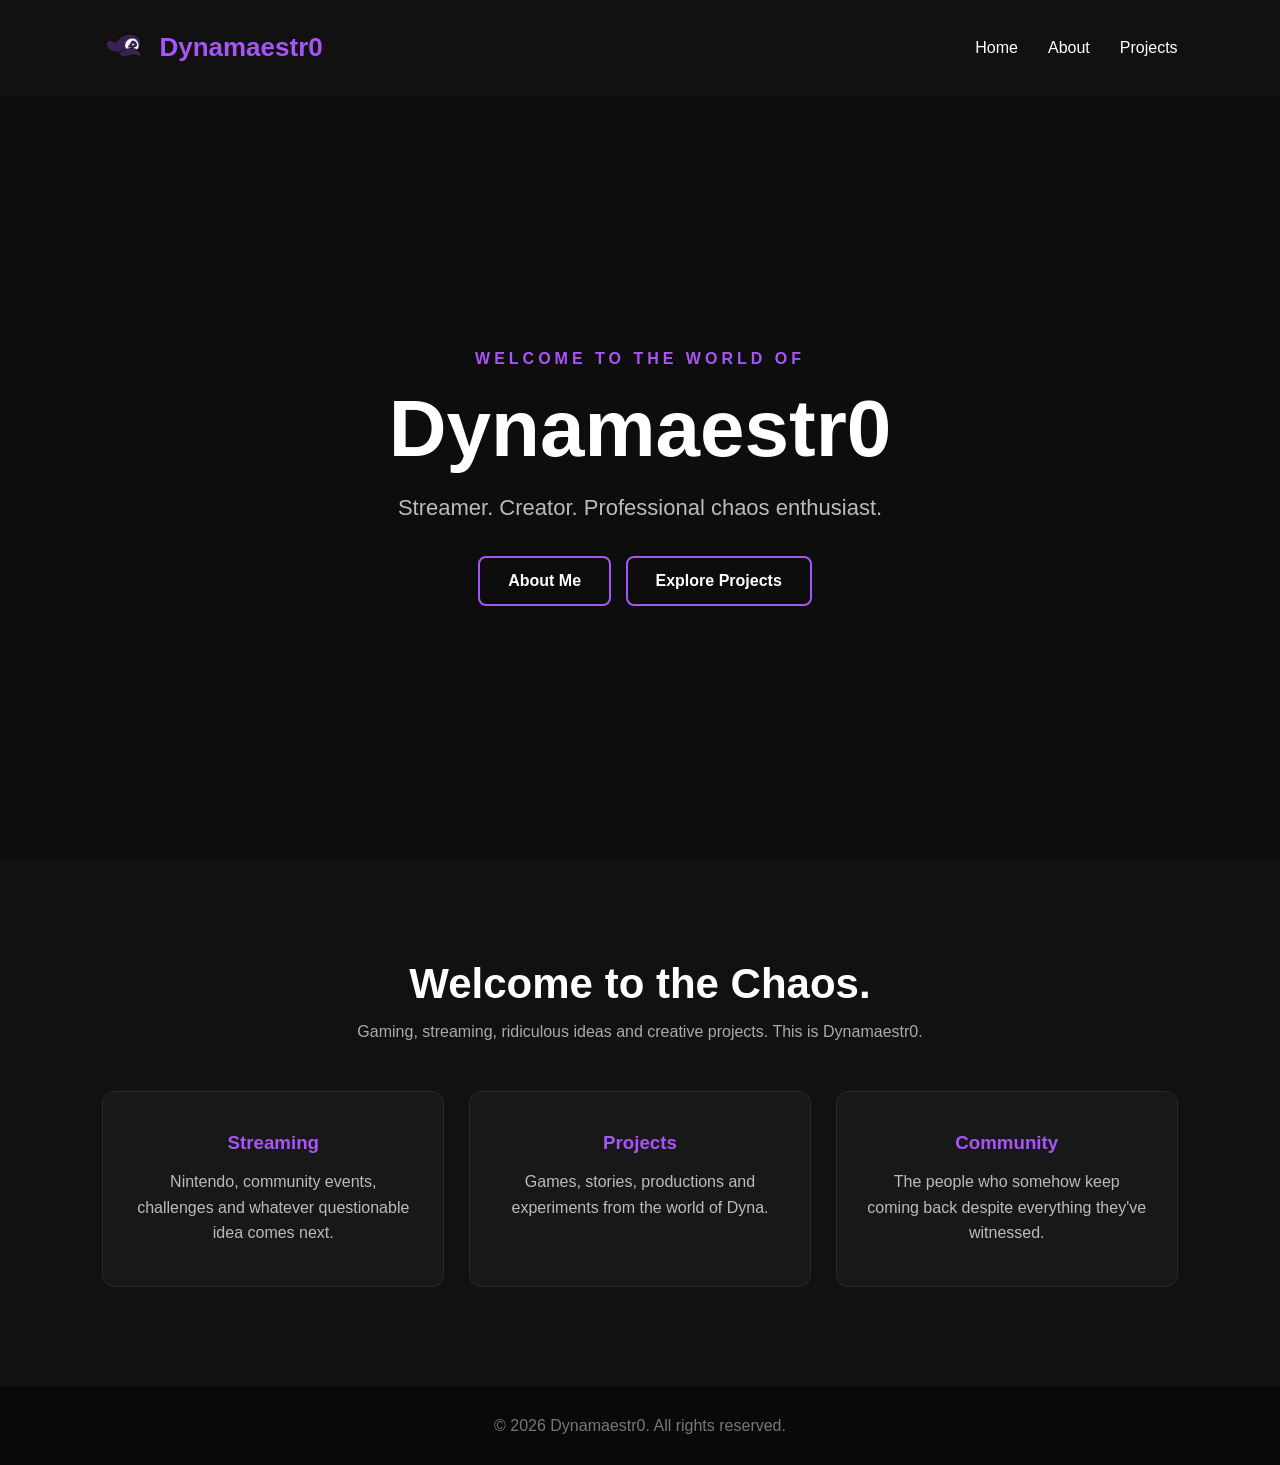
<file: index.html>
<!DOCTYPE html>
<html lang="en">
<head>
    <meta charset="UTF-8">
    <meta name="viewport" content="width=device-width, initial-scale=1.0">
    <title>Dynamaestr0</title>
    <link rel="stylesheet" href="style.css">
</head>
<body>
    <header>
    <nav class="navbar">

        <div class="logo">
            <img src="images/dynahat.png" alt="Dynamaestr0 logo">
            <span>Dynamaestr0</span>
        </div>

        <ul class="nav-links">
            <li><a href="index.html">Home</a></li>
            <li><a href="about.html">About</a></li>
            <li><a href="projects.html">Projects</a></li>
        </ul>

    </nav>
</header>
<main>

    <section class="hero">

        <div class="hero-content">

            <p class="hero-small">WELCOME TO THE WORLD OF</p>

            <h1>Dynamaestr0</h1>

            <p class="hero-description">
                Streamer. Creator. Professional chaos enthusiast.
            </p>

            <div class="hero-buttons">

                <a href="about.html" class="button primary-button">
                    About Me
                </a>

                <a href="projects.html" class="button secondary-button">
                    Explore Projects
                </a>

            </div>

        </div>

    </section>
<section class="featured">

    <h2>Welcome to the Chaos.</h2>

    <p class="section-intro">
        Gaming, streaming, ridiculous ideas and creative projects.
        This is Dynamaestr0.
    </p>

    <div class="card-container">

        <article class="card">
            <h3>Streaming</h3>
            <p>
                Nintendo, community events, challenges and whatever
                questionable idea comes next.
            </p>
        </article>

        <article class="card">
            <h3>Projects</h3>
            <p>
                Games, stories, productions and experiments from
                the world of Dyna.
            </p>
        </article>

        <article class="card">
            <h3>Community</h3>
            <p>
                The people who somehow keep coming back despite
                everything they've witnessed.
            </p>
        </article>

    </div>

</section>
</main>
<footer>

    <p>
        &copy; 2026 Dynamaestr0. All rights reserved.
    </p>

</footer>
<script src="script.js"></script>
</body>
</html>
</file>
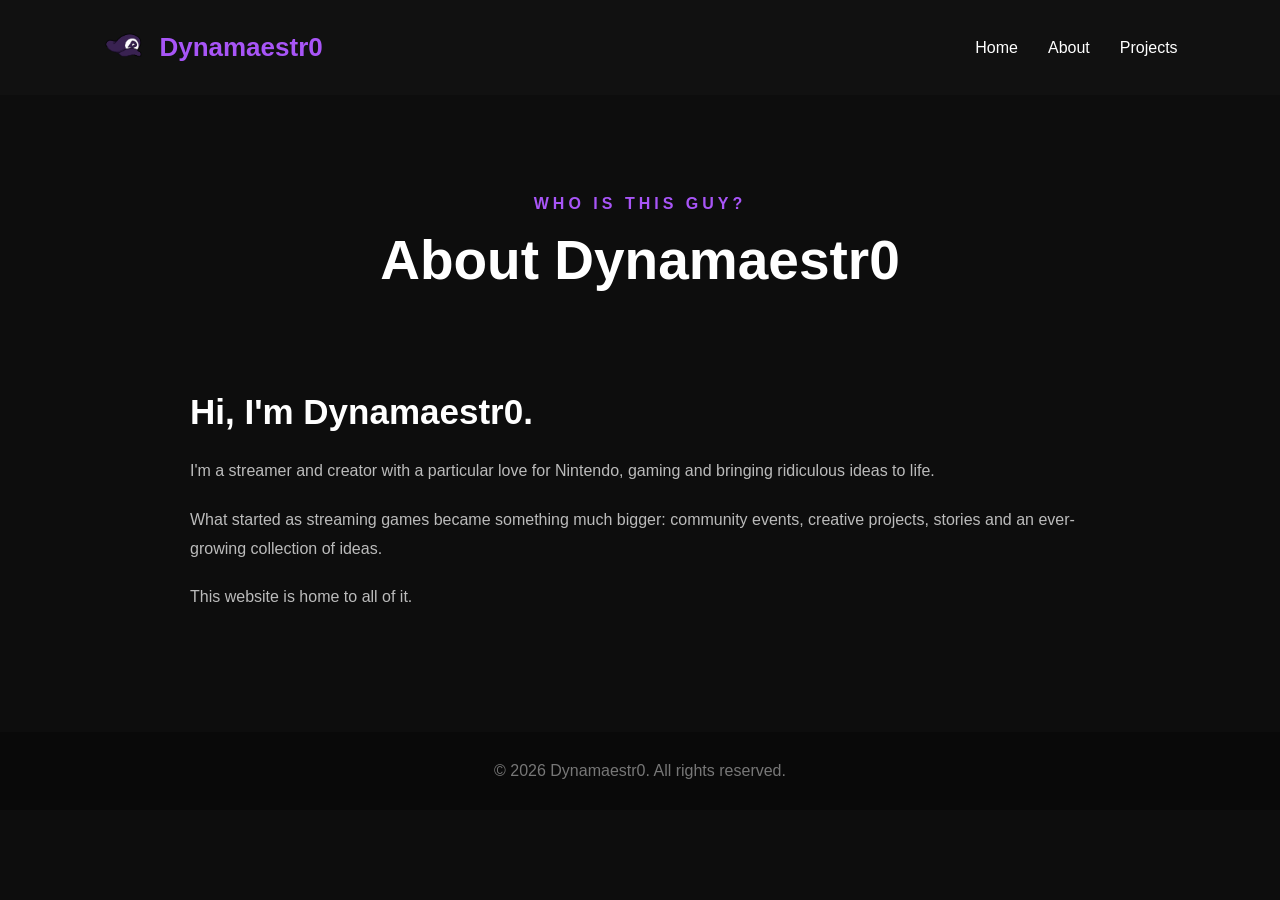
<file: about.html>
<!DOCTYPE html>
<html lang="en">
<head>
    <meta charset="UTF-8">
    <meta name="viewport" content="width=device-width, initial-scale=1.0">
    <title>About | Dynamaestr0</title>
    <link rel="stylesheet" href="style.css">
</head>
<body>
    <header>
    <nav class="navbar">

        <div class="logo">
            <img src="images/dynahat.png" alt="Dynamaestr0 logo">
            <span>Dynamaestr0</span>
        </div>

        <ul class="nav-links">
            <li><a href="index.html">Home</a></li>
            <li><a href="about.html">About</a></li>
            <li><a href="projects.html">Projects</a></li>
        </ul>

    </nav>
</header>
<main>
<section class="page-header">

    <p>WHO IS THIS GUY?</p>

    <h1>About Dynamaestr0</h1>

</section>
<section class="about-section">

    <div class="about-content">

        <div class="about-text">

            <h2>Hi, I'm Dynamaestr0.</h2>

            <p>
                I'm a streamer and creator with a particular love
                for Nintendo, gaming and bringing ridiculous ideas
                to life.
            </p>

            <p>
                What started as streaming games became something
                much bigger: community events, creative projects,
                stories and an ever-growing collection of ideas.
            </p>

            <p>
                This website is home to all of it.
            </p>

        </div>

    </div>

</section>
</main>
<footer>

    <p>
        &copy; 2026 Dynamaestr0. All rights reserved.
    </p>

</footer>
<script src="script.js"></script>
</body>
</html>
</file>
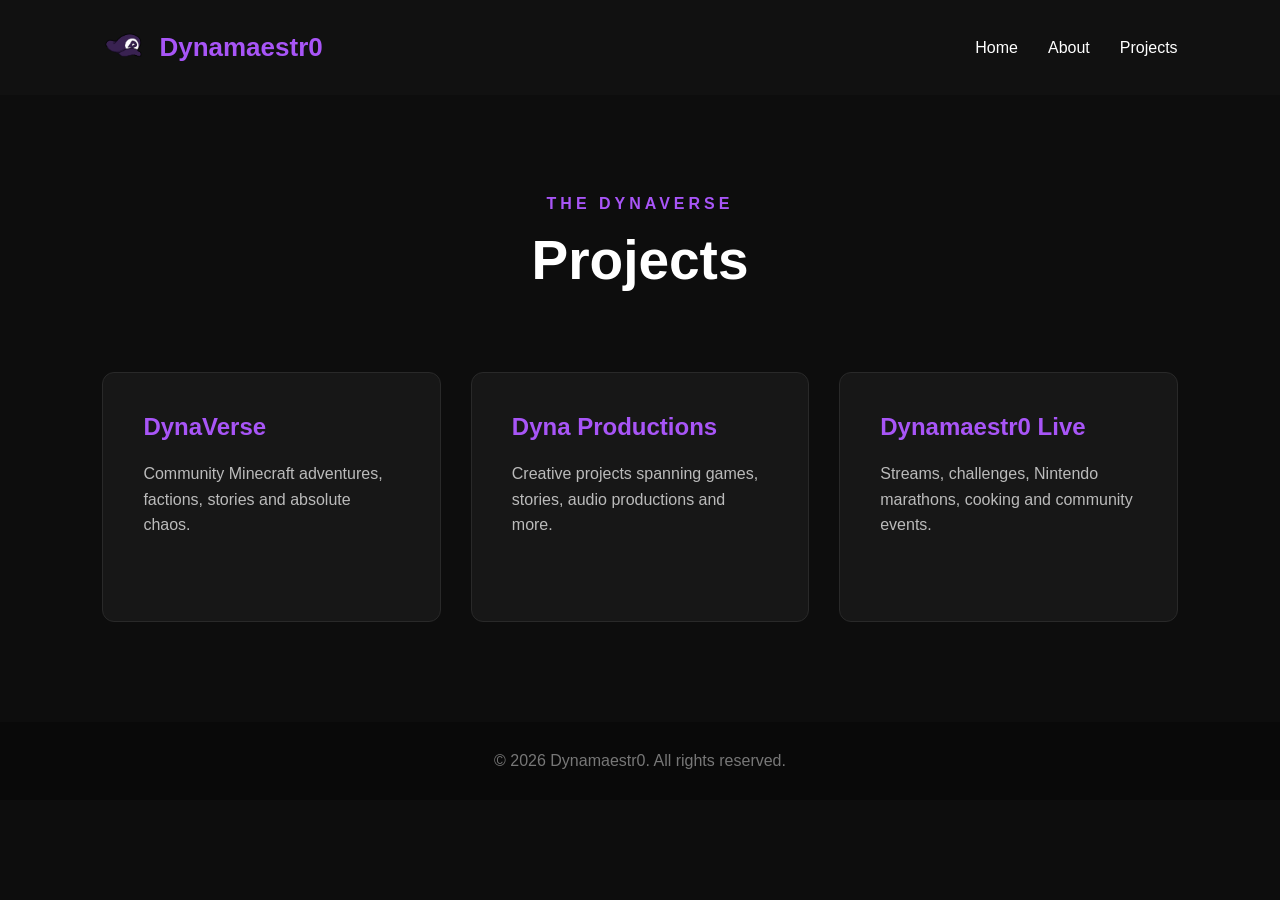
<file: projects.html>
<!DOCTYPE html>
<html lang="en">
<head>
    <meta charset="UTF-8">
    <meta name="viewport" content="width=device-width, initial-scale=1.0">
    <title>Projects | Dynamaestr0</title>
    <link rel="stylesheet" href="style.css">
</head>
<body>
    <header>
    <nav class="navbar">

        <div class="logo">
            <img src="images/dynahat.png" alt="Dynamaestr0 logo">
            <span>Dynamaestr0</span>
        </div>

        <ul class="nav-links">
            <li><a href="index.html">Home</a></li>
            <li><a href="about.html">About</a></li>
            <li><a href="projects.html">Projects</a></li>
        </ul>

    </nav>
</header>
<main>

    <section class="page-header">

        <p>THE DYNAVERSE</p>

        <h1>Projects</h1>

    </section>

    <section class="projects-section">

        <div class="projects-grid">

            <article class="project-card">

                <h2>DynaVerse</h2>

                <p>
                    Community Minecraft adventures, factions,
                    stories and absolute chaos.
                </p>

            </article>


            <article class="project-card">

                <h2>Dyna Productions</h2>

                <p>
                    Creative projects spanning games, stories,
                    audio productions and more.
                </p>

            </article>


            <article class="project-card">

                <h2>Dynamaestr0 Live</h2>

                <p>
                    Streams, challenges, Nintendo marathons,
                    cooking and community events.
                </p>

            </article>

        </div>

    </section>

</main>
<footer>

    <p>
        &copy; 2026 Dynamaestr0. All rights reserved.
    </p>

</footer>
<script src="script.js"></script>
</body>
</html>
</file>
<file: style.css>
* {
    margin: 0;
    padding: 0;
    box-sizing: border-box;
}
body {
    background-color: #0d0d0d;
    color: white;
    font-family: Arial, Helvetica, sans-serif;
}
.navbar {
    display: flex;
    justify-content: space-between;
    align-items: center;

    padding: 25px 8%;

    background-color: #111111;
}
.logo {
    display: flex;
    align-items: center;
    gap: 12px;

    color: #a855f7;
    font-size: 26px;
    font-weight: bold;
}
.logo img {
    width: 45px;
    height: 45px;
    object-fit: contain;
}
.nav-links {
    display: flex;
    list-style: none;
    gap: 30px;
}
.nav-links a {
    color: white;
    text-decoration: none;
    font-size: 16px;

    transition: color 0.3s ease;
}
.nav-links a:hover {
    color: #a855f7;
}
.hero {
    min-height: 85vh;

    display: flex;
    align-items: center;
    justify-content: center;

    text-align: center;

    padding: 40px 20px;
}
.hero-content {
    max-width: 900px;
}
.hero-small {
    color: #a855f7;
    font-weight: bold;
    letter-spacing: 4px;

    margin-bottom: 15px;
}
.hero h1 {
    font-size: 80px;
    margin-bottom: 20px;
}
.hero-description {
    font-size: 22px;
    color: #bbbbbb;

    margin-bottom: 35px;
}
.button {
    display: inline-block;

    padding: 14px 28px;

    border-radius: 8px;

    text-decoration: none;

    font-weight: bold;

    transition: 0.3s ease;
}
.primary-button {
     border: 2px solid #a855f7;
    color: white;

    margin-left: 10px;
}
.primary-button:hover {
    background-color: #9333ea;
    transform: translateY(-3px);
}
.secondary-button {
    border: 2px solid #a855f7;
    color: white;

    margin-left: 10px;
}
.secondary-button:hover {
    background-color: #a855f7;
    transform: translateY(-3px);
}
.featured {
    padding: 100px 8%;
    text-align: center;

    background-color: #111111;
}
.featured h2 {
    font-size: 42px;
    margin-bottom: 15px;
}
.section-intro {
    color: #aaaaaa;
    margin-bottom: 50px;
}
.card-container {
    display: grid;

    grid-template-columns: repeat(3, 1fr);

    gap: 25px;
}
.card {
    background-color: #181818;

    padding: 40px 30px;

    border-radius: 12px;

    border: 1px solid #292929;

    transition: 0.3s ease;
}
.card:hover {
    transform: translateY(-8px);

    border-color: #a855f7;
}
.card h3 {
    color: #a855f7;
    margin-bottom: 15px;
}

.card p {
    color: #bbbbbb;
    line-height: 1.6;
}
footer {
    text-align: center;

    padding: 30px;

    background-color: #090909;

    color: #777777;
}
.page-header {
    padding: 100px 8% 60px;

    text-align: center;
}

.page-header p {
    color: #a855f7;

    letter-spacing: 4px;

    font-weight: bold;
}

.page-header h1 {
    font-size: 55px;

    margin-top: 15px;
}
.about-section {
    padding: 40px 8% 100px;
}

.about-content {
    max-width: 900px;

    margin: auto;
}

.about-text h2 {
    font-size: 35px;

    margin-bottom: 25px;
}

.about-text p {
    color: #bbbbbb;

    line-height: 1.8;

    margin-bottom: 20px;
}
.projects-section {
    padding: 20px 8% 100px;
}

.projects-grid {
    display: grid;

    grid-template-columns: repeat(3, 1fr);

    gap: 30px;
}
.project-card {
    background-color: #171717;

    padding: 40px;

    border-radius: 12px;

    border: 1px solid #292929;

    min-height: 250px;

    transition: 0.3s ease;
}
.project-card:hover {
    border-color: #a855f7;

    transform: translateY(-8px);
}
.project-card h2 {
    color: #a855f7;

    margin-bottom: 20px;
}

.project-card p {
    color: #bbbbbb;

    line-height: 1.6;
}
@media (max-width: 768px) {

    .navbar {
        flex-direction: column;

        gap: 20px;
    }

    .hero h1 {
        font-size: 48px;
    }

    .hero-description {
        font-size: 18px;
    }

    .card-container {
        grid-template-columns: 1fr;
    }

    .projects-grid {
        grid-template-columns: 1fr;
    }

}
</file>
